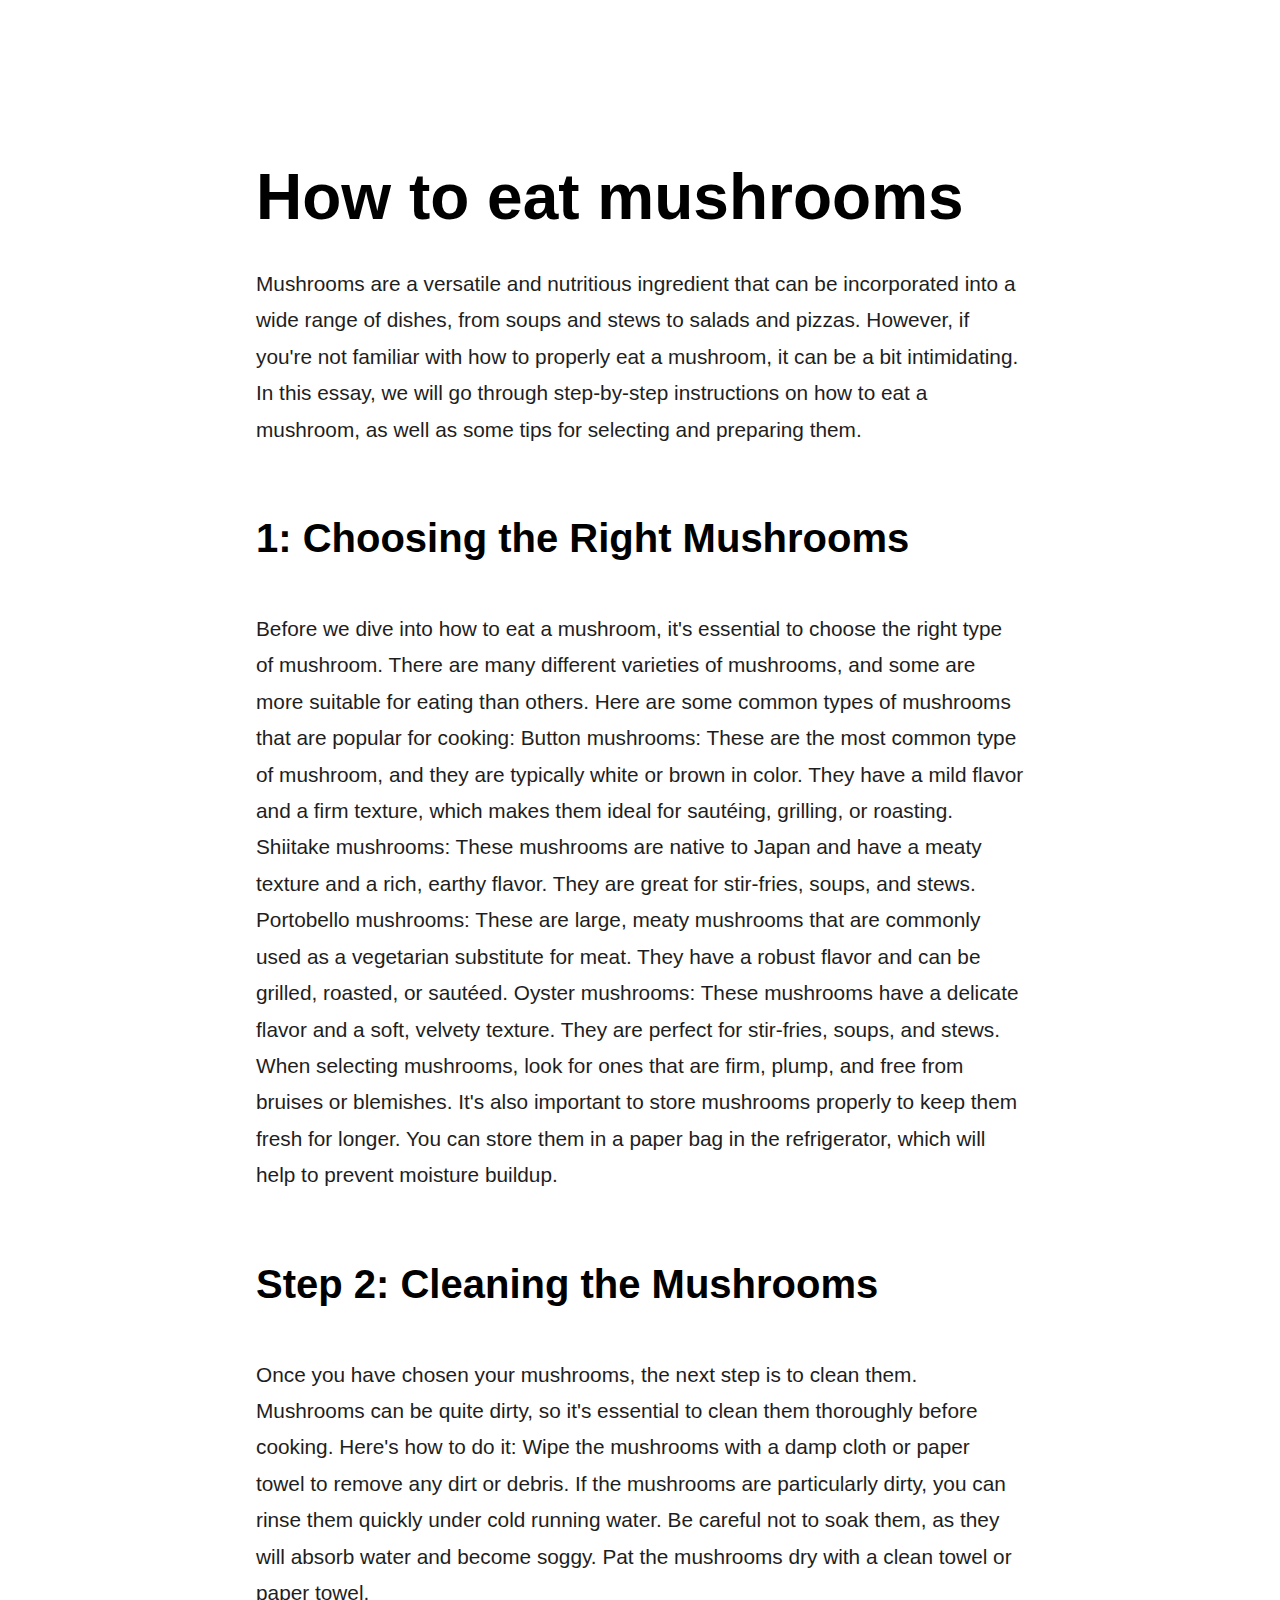
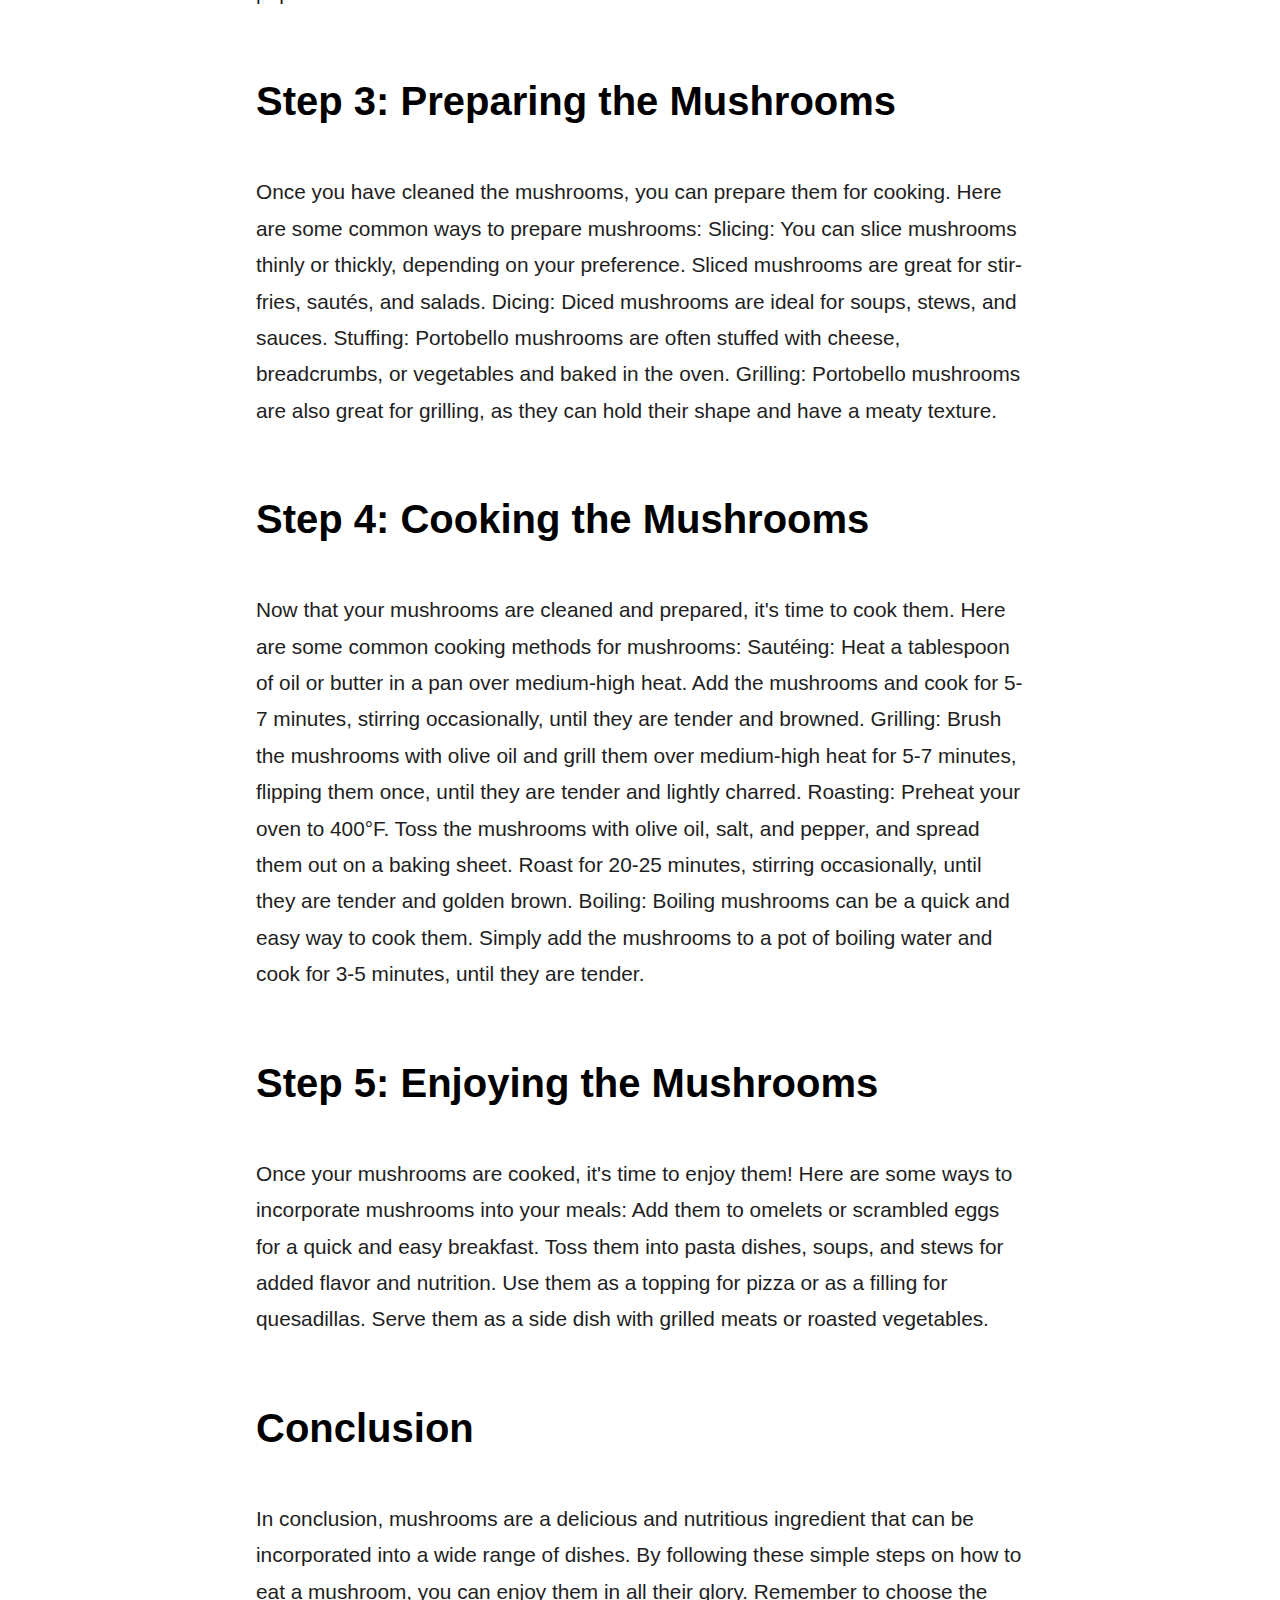
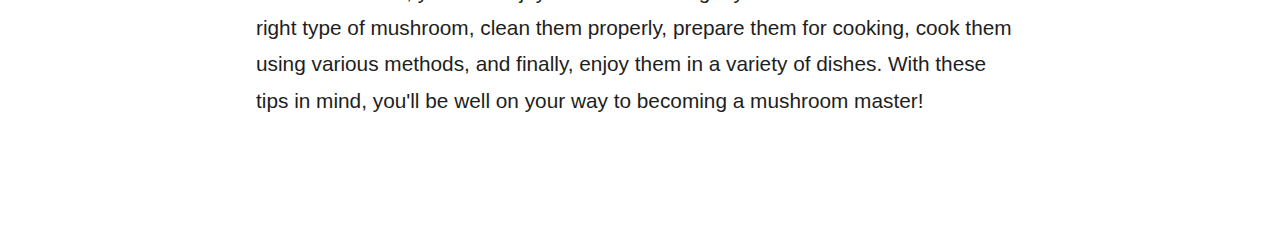
<file: projects/mushroom.html>
<!DOCTYPE html>
<html lang="en">
<head>
    <link rel="stylesheet" href="mushroom.css">
    <meta charset="UTF-8">
    <meta http-equiv="X-UA-Compatible" content="IE=edge">
    <meta name="viewport" content="width=device-width, initial-scale=1.0">
    <title>How to Eat Mushrooms</title>
</head>
<body>
    <section>
        <h2>How to eat mushrooms</h2>
        <p>
            Mushrooms are a versatile and nutritious ingredient that can be incorporated into a wide range of dishes, from soups and stews to salads and pizzas. However, if you're not familiar with how to properly eat a mushroom, it can be a bit intimidating. In this essay, we will go through step-by-step instructions on how to eat a mushroom, as well as some tips for selecting and preparing them. 
        </p>
        <br><br><h3> 1: Choosing the Right Mushrooms</h3><br>
        <p>
            Before we dive into how to eat a mushroom, it's essential to choose the right type of mushroom. There are many different varieties of mushrooms, and some are more suitable for eating than others. Here are some common types of mushrooms that are popular for cooking:

            Button mushrooms: These are the most common type of mushroom, and they are typically white or brown in color. They have a mild flavor and a firm texture, which makes them ideal for sautéing, grilling, or roasting.

            Shiitake mushrooms: These mushrooms are native to Japan and have a meaty texture and a rich, earthy flavor. They are great for stir-fries, soups, and stews.

            Portobello mushrooms: These are large, meaty mushrooms that are commonly used as a vegetarian substitute for meat. They have a robust flavor and can be grilled, roasted, or sautéed.

            Oyster mushrooms: These mushrooms have a delicate flavor and a soft, velvety texture. They are perfect for stir-fries, soups, and stews.

            When selecting mushrooms, look for ones that are firm, plump, and free from bruises or blemishes. It's also important to store mushrooms properly to keep them fresh for longer. You can store them in a paper bag in the refrigerator, which will help to prevent moisture buildup.
        </p>
        <br><br><h3>Step 2: Cleaning the Mushrooms</h3><br>
        <p>
            Once you have chosen your mushrooms, the next step is to clean them. Mushrooms can be quite dirty, so it's essential to clean them thoroughly before cooking. Here's how to do it:

            Wipe the mushrooms with a damp cloth or paper towel to remove any dirt or debris.

            If the mushrooms are particularly dirty, you can rinse them quickly under cold running water. Be careful not to soak them, as they will absorb water and become soggy.

            Pat the mushrooms dry with a clean towel or paper towel.
        </p>
        <br><br><h3>Step 3: Preparing the Mushrooms</h3><br>
        <p>
            Once you have cleaned the mushrooms, you can prepare them for cooking. Here are some common ways to prepare mushrooms:

            Slicing: You can slice mushrooms thinly or thickly, depending on your preference. Sliced mushrooms are great for stir-fries, sautés, and salads.

            Dicing: Diced mushrooms are ideal for soups, stews, and sauces.

            Stuffing: Portobello mushrooms are often stuffed with cheese, breadcrumbs, or vegetables and baked in the oven.

            Grilling: Portobello mushrooms are also great for grilling, as they can hold their shape and have a meaty texture.
        </p>
        <br><br><h3>Step 4: Cooking the Mushrooms</h3><br>
        <p>
            Now that your mushrooms are cleaned and prepared, it's time to cook them. Here are some common cooking methods for mushrooms:

            Sautéing: Heat a tablespoon of oil or butter in a pan over medium-high heat. Add the mushrooms and cook for 5-7 minutes, stirring occasionally, until they are tender and browned.

            Grilling: Brush the mushrooms with olive oil and grill them over medium-high heat for 5-7 minutes, flipping them once, until they are tender and lightly charred.

            Roasting: Preheat your oven to 400°F. Toss the mushrooms with olive oil, salt, and pepper, and spread them out on a baking sheet. Roast for 20-25 minutes, stirring occasionally, until they are tender and golden brown.

            Boiling: Boiling mushrooms can be a quick and easy way to cook them. Simply add the mushrooms to a pot of boiling water and cook for 3-5 minutes, until they are tender.
        </p>
        <br><br><h3>Step 5: Enjoying the Mushrooms</h3><br>
        <p>
            Once your mushrooms are cooked, it's time to enjoy them! Here are some ways to incorporate mushrooms into your meals:
            
            Add them to omelets or scrambled eggs for a quick and easy breakfast.
            
            Toss them into pasta dishes, soups, and stews for added flavor and nutrition.
            
            Use them as a topping for pizza or as a filling for quesadillas.
            
            Serve them as a side dish with grilled meats or roasted vegetables.
        </p>
        <br><br><h3>Conclusion</h3><br>            
        <p>
            In conclusion, mushrooms are a delicious and nutritious ingredient that can be incorporated into a wide range of dishes. By following these simple steps on how to eat a mushroom, you can enjoy them in all their glory. Remember to choose the right type of mushroom, clean them properly, prepare them for cooking, cook them using various methods, and finally, enjoy them in a variety of dishes. With these tips in mind, you'll be well on your way to becoming a mushroom master!
        </p>
    </section>
    <div id="progress-bar"></div>
    <script src="mushroom.js"></script>
</body>
</html>
</file>
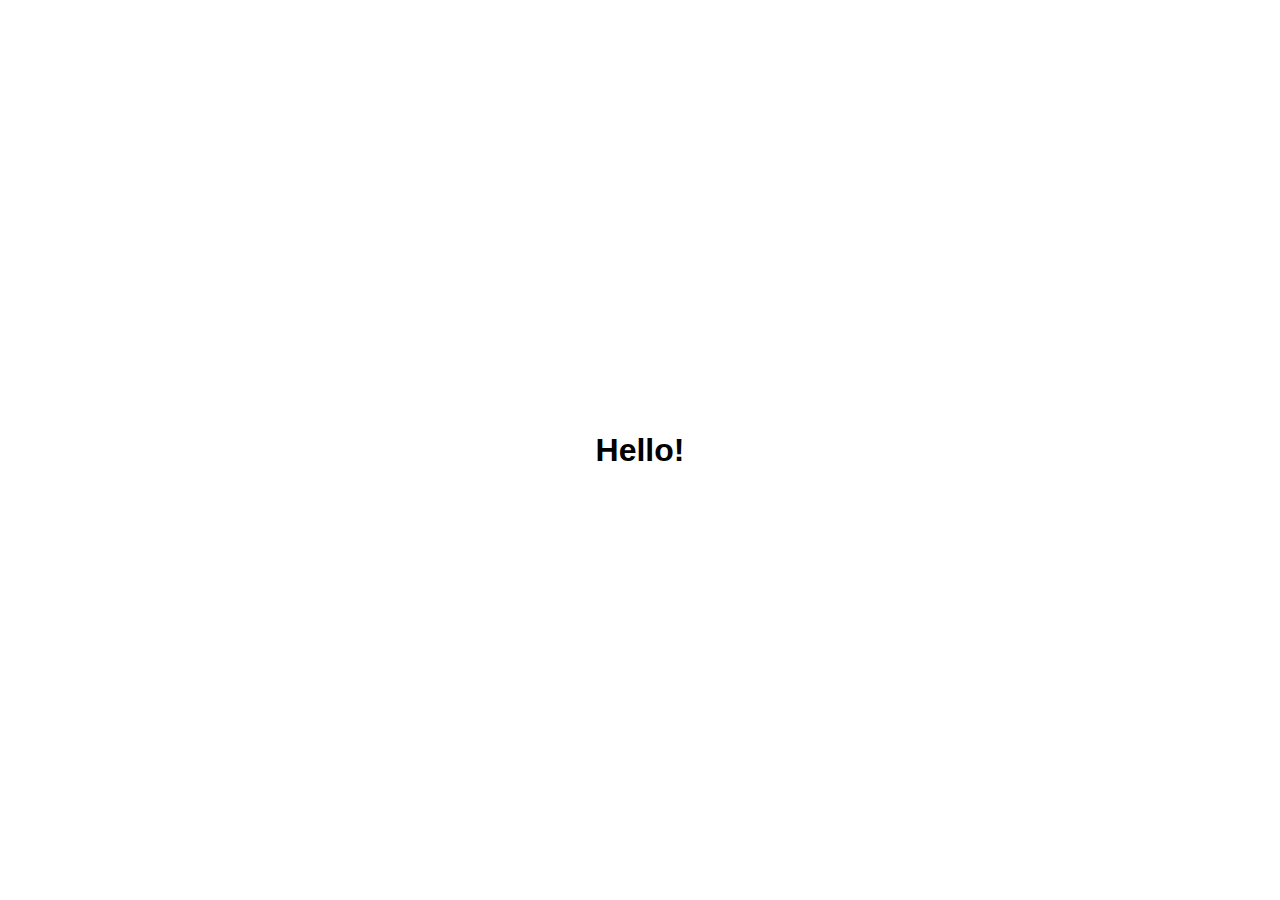
<file: projects/scroll.html>
<!DOCTYPE html>
<html lang="en">
<head>
    <link rel="stylesheet" href="scroll.css">
    <meta charset="UTF-8">
    <meta http-equiv="X-UA-Compatible" content="IE=edge">
    <meta name="viewport" content="width=device-width, initial-scale=1.0">
    <title>Document</title>
</head>
<body>
    <div class="container">
        <section class="one">
            <h1>Hello!</h1>
        </section>
        <section class="two">
            <h1>I'm also here!</h1>
        </section>
        <section class="three">
            <h1>Here too!</h1>
        </section>
        <section class="four">
            <h1>ok bye</h1>
        </section>
    </div>
    
</body>
</html>
</file>
<file: projects/mushroom.css>
* {
    margin: 0;
    padding: 0;
    font-family: sans-serif;
    box-sizing: border-box;
}

body {
    overscroll-behavior-y: none;
}

section {
    margin: 10% 20%;
}

h2 {
    font-size: 4rem;
    padding: 2rem 0rem;
    font-weight: bold;
}

h3 {
    font-size: 2.5rem;
    padding: 2rem 0rem;
}

p {
    font-size: 1.3rem;
    line-height: 175%;
    color: rgb(30, 30, 30);
}

#progress-bar{
    position: fixed;
    top: 0;
    left: 0;
    height: 8px;
    background: linear-gradient(to right, #ff5f6d, #ffc371);
    width: 0%;
    z-index: 100;
    transition: width 0.2s ease-out;
}
</file>
<file: projects/scroll.css>
* {
    margin: 0;
    padding: 0;
    font-family: sans-serif;
}

section {
    height: 100vh;
    display: flex;
    justify-content: center;
    align-items: center;
    scroll-snap-align: start;
}

.container {
    scroll-snap-type: y mandatory;
    overflow-y: scroll;
    height: 100vh;
}

.one {
    color: black;
    background: white;
}

.two{ 
    color: white;
    background: black;
}

.three {
    color: black;
    background: white;
}

.four {
    color: white;
    background: black;
}
</file>
